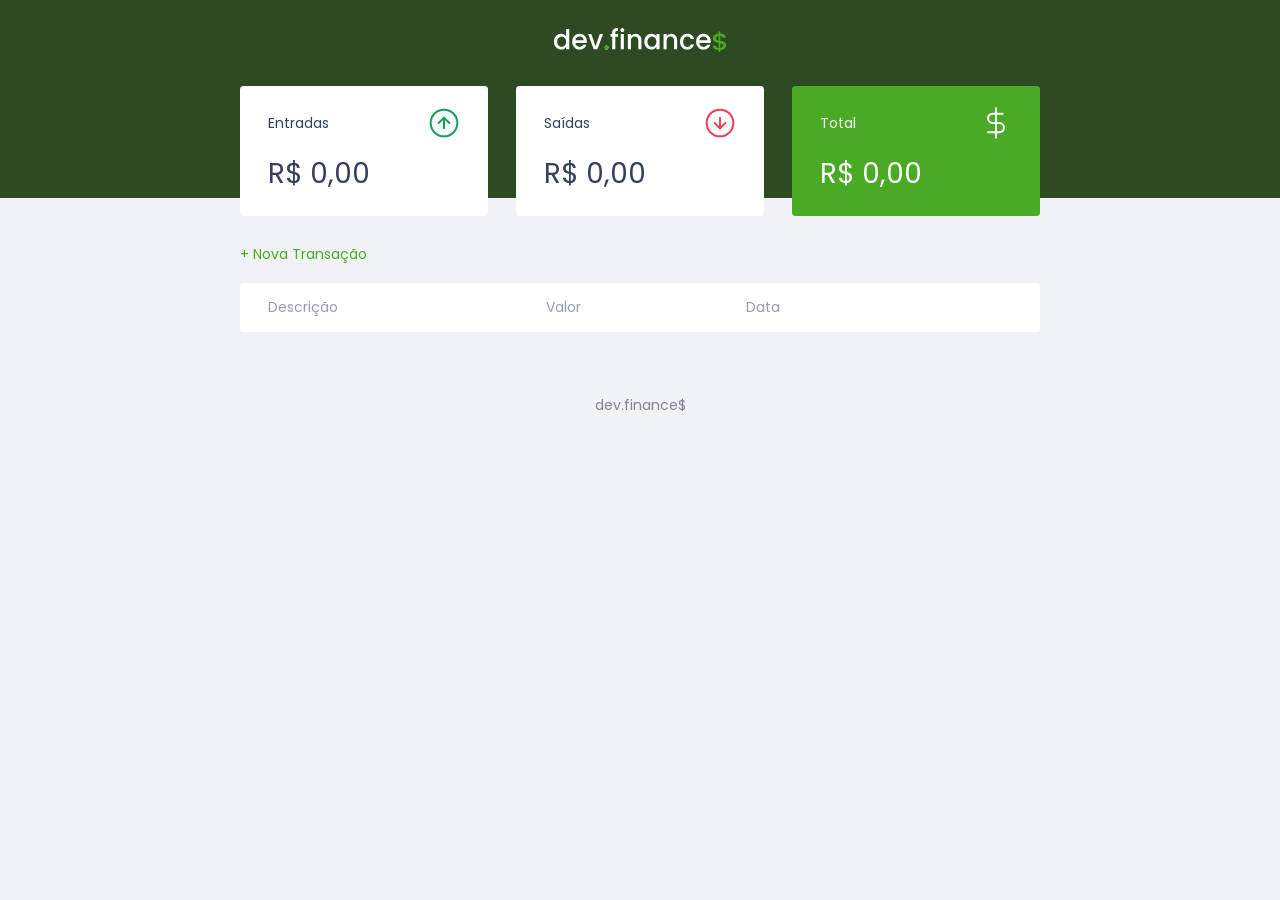
<file: index.html>
<!DOCTYPE html>
<html lang="pt-br">

<head>
    <meta charset="UTF-8">
    <meta name="viewport" content="width=device-width, initial-scale=1.0">
    <link rel="stylesheet" href="./styles.css">
    <link rel="preconnect" href="https://fonts.gstatic.com">
    <link href="https://fonts.googleapis.com/css2?family=Poppins:ital,wght@0,100;0,200;0,400;0,700;1,100;1,200;1,400;1,700&display=swap" rel="stylesheet">
    <title>Dev.Finance$</title>
</head>

<body>

    <header>
        <img src="./assets/logo.svg" alt="Logo Dev Finance">
    </header>

    <main class="container">
        <section id="balance">
            <h2 class="sr-only">Balanço</h2>

            <div class="card">
                <h3>
                    <span>Entradas</span>
                    <img src="./assets/income.svg" alt="Imagem de entradas">
                </h3>
                <p id="incomeDisplay">R$ 00,00</p>
            </div>
            <div class="card">
                <h3>
                    <span>Saídas</span>
                    <img src="./assets/expense.svg" alt="Imagem de saidas">
                </h3>
                <p id="expenseDisplay">R$ 00,00</p>
            </div>
            <div class="card total">
                <h3>
                    <span>Total</span>
                    <img src="./assets/total.svg" alt="Imagem de total">
                </h3>
            <p id="totalDisplay">R$ 00,00</p>
            </div>            
        </section>

        <section id="transaction">
            <h2 class="sr-only">Transações</h2>

            <a 
                href="#" 
                onclick="Modal.openAndClose()"
                class="button new"
            > + Nova Transação</a>

            <table id="data-table">
                <thead>
                    <tr>
                        <th>Descrição</th>
                        <th>Valor</th>
                        <th>Data</th>
                        <th></th>
                    </tr>
                </thead>
                <tbody>
                    
                </tbody>
            </table>
        </section>
    </main>

    

    <div class="modal-overlay ">
        <div class="modal">
            <div class="form">
                <h2>Nova Transação</h2>
                <form action="" onsubmit="Form.submit(event)">
                    <div class="input-group">
                        <label 
                            class="sr-only"
                            for="description">Descrição</label>
                        <input 
                            type="text"
                            id="description"
                            name="description"
                            placeholder="Descrição"
                        >
                    </div>

                    <div class="input-group">
                        <label 
                            class="sr-only"
                            for="amount"
                        ></label>
                        <input 
                            type="number"
                            step="0.01"
                            id="amount"
                            name="amount"
                            placeholder="0,00"
                        >
                        <small class="help">Use o sinal - (negativo) para despesas e , (virgula) para casas decimais</small>
                    </div>

                    <div class="input-group">
                        <label 
                            class="sr-only"
                            for="date">Data</label>
                        <input 
                            type="date"
                            id="date"
                            name="date"                         
                        >
                    </div>

                    <div class="input-group actions">
                        <a 
                            onclick="Modal.openAndClose()"
                            href="#" 
                            class="button cancel">Cancelar</a>
                        <button>Salvar</button>
                    </div>
                </form>
            </div>
        </div>
    </div>

    <footer>
        <p>dev.finance$</p>
    </footer>

    <script src="./scripts.js"></script>
</body>

</html>
</file>
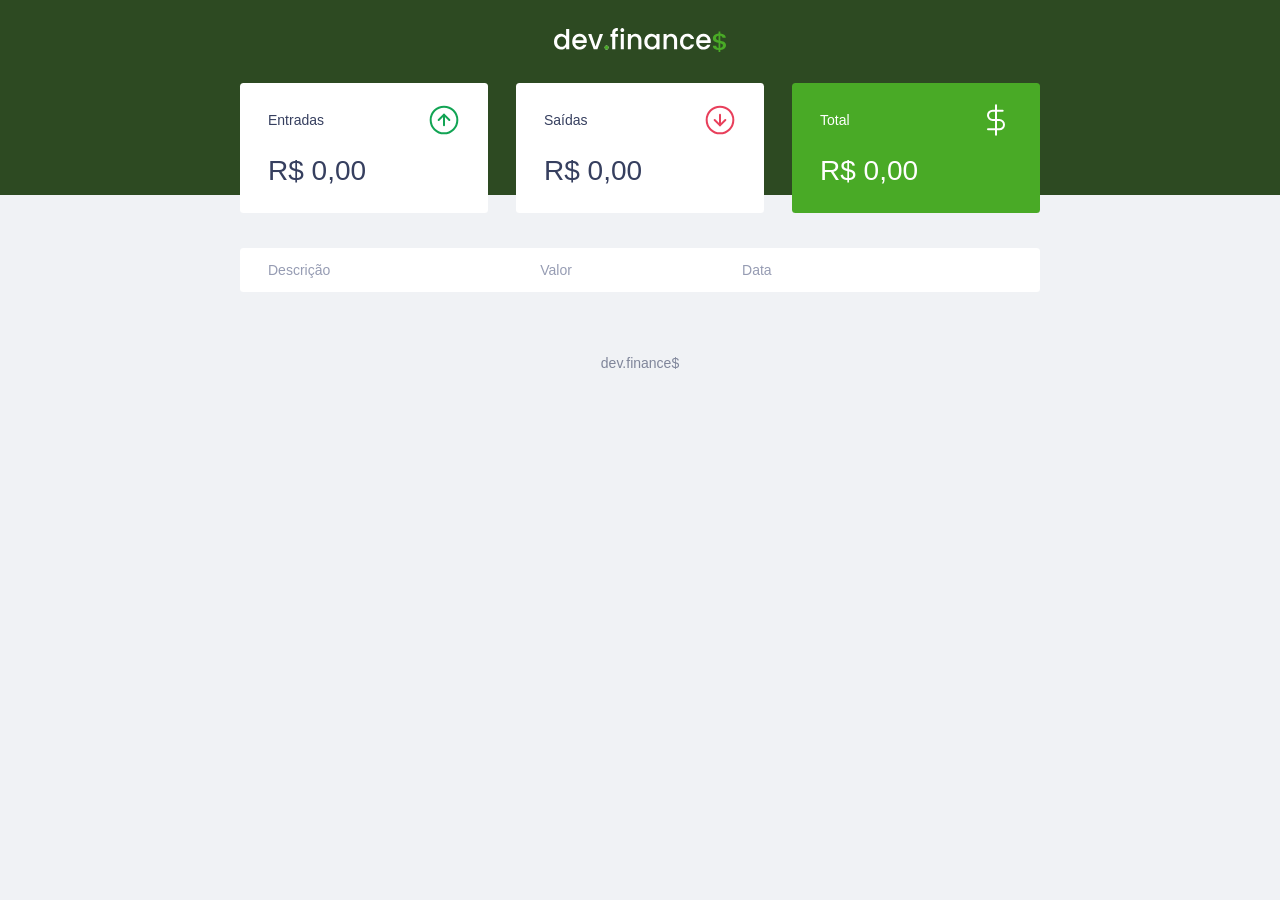
<file: src/index.html>
<!DOCTYPE html>
<html lang="pt-br">

<head>
    <meta charset="UTF-8">
    <meta name="viewport" content="width=device-width, initial-scale=1.0">
    <link rel="preconnect" href="https://fonts.gstatic.com">
    <link href="https://fonts.googleapis.com/icon?family=Material+Icons" rel="stylesheet">
    <link rel="stylesheet" href="./styles.css">         

    <title>Dev.Finance$</title>
</head>

<body>

    <header>
        <img src="./assets/logo.svg" alt="Logo Dev Finance">
    </header>

    <main class="container">
        <section id="balance">
            <h2 class="sr-only">Balanço</h2>

            <div class="card" value="income" onclick="Modal.divOpenAndClose(this)">
                <h3>
                    <span>Entradas</span>
                    <img src="./assets/income.svg" alt="Imagem de entradas">
                </h3>
                <p id="incomeDisplay">R$ 00,00</p>
            </div>
            <div class="card" value="expense" onclick="Modal.divOpenAndClose(this)">
                <h3>
                    <span>Saídas</span>
                    <img src="./assets/expense.svg" alt="Imagem de saidas">
                </h3>
                <p id="expenseDisplay">R$ 00,00</p>
            </div>
            <div class="card total">
                <h3>
                    <span>Total</span>
                    <img src="./assets/total.svg" alt="Imagem de total">
                </h3>
            <p id="totalDisplay">R$ 00,00</p>
            </div>            
        </section>

        <section id="transaction">
            <h2 class="sr-only">Transações</h2>

            <!-- <a 
                href="#" 
                onclick="Modal.openAndClose()"
                class="button new"
            > + Nova Transação</a> -->

            <table id="data-table">
                <thead>
                    <tr>
                        <th>Descrição</th>
                        <th>Valor</th>
                        <th>Data</th>
                        <th></th>
                    </tr>
                </thead>
                <tbody>
                    
                </tbody>
            </table>
        </section>
    </main>

    <div class="modal-overlay ">
        <div class="modal">
            <div class="form">
                <h1 id="titleDiv"></h1>
                <h2>Nova Transação</h2>
                <form action="" onsubmit="Form.submit(event)">
                    <input type='hidden' id='typeInput' name='typeInput' value='expense'>
                    
                    <div class="input-group">
                        <label 
                            class="sr-only"
                            for="description">Descrição</label>
                        <input 
                            type="text"
                            id="description"
                            name="description"
                            placeholder="Descrição"
                        >
                    </div>

                    <div class="input-group">
                        <label 
                            class="sr-only"
                            for="amount"
                        ></label>
                        <input 
                            type="number"
                            step="0.01"
                            id="amount"
                            name="amount"
                            placeholder="0,00"
                        >
                    </div>

                    <div class="input-group">
                        <h3>Insira a data da Entrada/Saída</h3>

                        <div class="input-group date-input">
                            <!-- <i class="material-icons dateIcon">date_range</i> -->
                            <label 
                                class="sr-only"
                                for="date">Data</label>
                            <input 
                                type="date"
                                id="date"
                                name="date"                         
                            >
                        </div>
                    </div>

                    <div class="input-group actions">
                        <a 
                            onclick="Modal.openAndClose()"
                            href="#" 
                            class="button cancel">Cancelar</a>
                        <button>Salvar</button>
                    </div>
                </form>
            </div>
        </div>
    </div>

    <footer>
        <p>dev.finance$</p>
    </footer>

    <script src="./scripts.js"></script>
</body>

</html>
</file>
<file: styles.css>
/*-------------------Global---------------------------- */
:root{
    --dark-blue: #363f5f;
    --green: #49aa26;
    --light-green: #3dd705;
    --red: #e92929;
}

* {
    margin: 0;
    padding: 0;
    box-sizing: border-box;
}

html{
    font-size: 93.75%;
}

body {
    background: #f0f2f5;
    font-family: 'Poppins', sans-serif;
}

.sr-only {
    position: absolute;
    width: 1px;
    height: 1px;
    padding: 0;
    margin: -1px;
    overflow: hidden;
    clip: rect(0, 0, 0, 0);
    white-space: nowrap;
    border-width: 0;
}

.container {
    width: min(90vw, 800px);
    margin: auto;
}

/*-------------------Titles---------------------------- */

h2 {
    margin-top: 3.2rem;
    margin-bottom: 0.8rem;
    color: var(--dark-blue);
    font-weight: normal;
}
/*-------------------Links & Buttons---------------------------- */

a {
    color: var(--green);
    text-decoration: none;
}

a:hover{
    color: var(--light-green);

}

button{
    width: 100%;
    height: 50px;
    border: none;
    color: white;
    background: var(--green);
    padding: 0;
    border-radius: 0.25rem;
    cursor: pointer;
}

button:hover{
    background: var(--light-green);
}

.button.new {
    display: inline-block;
    margin-bottom: .8rem;
}

.button.cancel{
    width: 100%;
    color: var(--red);
    border: 2px var(--red) solid;
    border-radius: 0.25rem;
    height: 50px;
    display: flex;
    align-items: center;
    justify-content: center;
    opacity: 0.6rem;
}

.button.cancel:hover {
    opacity: 1rem;

}

/*-------------------Header---------------------------- */

header {
    background: #2d4a22;
    padding: 2rem 0 10rem;
    text-align: center;
}

#logo {
    color: #fff;
    font-weight: 100;
}

/*-------------------Balance---------------------------- */

#balance{
    margin-top: -8rem;
}

#balance h2{
    color: white;
    margin-top: 0;
}
/*-------------------Cards---------------------------- */

.card {
    background: white;
    padding: 1.5rem 2rem;
    border-radius: 0.25rem;
    margin-bottom: 2rem;
    color: var(--dark-blue)
}

.card h3{
    font-weight: normal;
    font-size: 1rem;
    display: flex;
    align-items: center;
    justify-content: space-between;
}

.card p{
    font-size: 2rem;
    line-height: 3rem;
    margin-top: 1rem;
}

.card.total{
    background: var(--green);
    color: white;
}
/*-------------------Table---------------------------- */
#transaction {
    display: block;
    width: 100%;
    overflow-x: auto;
}

#data-table {
    border-spacing: 0 0.5rem;
    color: #969cb3;
    width: 100%;

}

table th{
    background: white;
    font-weight: normal;
    padding: 1rem 2rem;
    text-align: left;
}

table td{
    background: white;
    padding: 1rem 2rem;
}

table tbody tr{
    opacity: 0.7;
}

table tbody tr:hover {
    opacity: 1;
}

table thead tr th:first-child,
table tbody tr td:first-child {
    border-radius: 0.25rem 0 0 0.25rem;
}

table thead tr th:last-child,
table tbody tr td:last-child {
    border-radius: 0 0.25rem 0.25rem 0;
}

td.description{
    color: var(--dark-blue);
}

td.income{
    color: #12a454;
}

td.expense{
    color: #e92929;
}
/*-------------------Modal---------------------------- */
.modal-overlay {
    width: 100%;
    height: 100%;
    background-color: rgba(0,0,0,0.7);
    position: fixed;
    top: 0;

    display: flex;
    align-items: center;
    justify-content: center;

    opacity: 0;
    visibility: hidden;

    z-index: 999;
}

.modal-overlay.active{
    opacity: 1;
    visibility: visible;
}

.modal {
    background: #f0f2f5;
    padding: 2.4rem;

    position: relative;
    z-index: 1;
    
}
/*-------------------Form---------------------------- */

#form {
    max-width: 500px;
}

#form h2 {
    margin-top: 0;
}

input {
    border: none;
    border-radius: 0.2rem;
    padding: 0.8rem;
    width: 100%;
}

.input-group{
    margin-top: 0.8rem;
}

.input-group small {
    opacity: 0.8;
}

.input-group.actions {
    display: flex;
    justify-content: space-between;
    align-items: center;
}

.input-group.actions .button, 
.input-group.actions button {
    width: 40%;
}

/*-------------------Footer---------------------------- */

footer{
    text-align: center;
    padding: 4rem 0 2rem;
    color: var(--dark-blue);
    opacity: 0.6;
}

/*-------------------Responsive---------------------------- */

@media (min-width: 800px) {
    html {
        font-size: 87.5%;
    }

    #balance{
        display: grid;
        grid-template-columns: repeat(3, 1fr);
        gap: 2rem;
    }
}
</file>
<file: src/styles.css>
/*-------------------Global---------------------------- */
:root{
    --dark-blue: #363f5f;
    --green: #49aa26;
    --light-green: #3dd705;
    --red: #e92929;
}

* {
    margin: 0;
    padding: 0;
    box-sizing: border-box;
}

html{
    font-size: 93.75%;
}

body {
    background: #f0f2f5;
    font-family: 'Poppins', sans-serif;
}

.sr-only {
    position: absolute;
    width: 1px;
    height: 1px;
    padding: 0;
    margin: -1px;
    overflow: hidden;
    clip: rect(0, 0, 0, 0);
    white-space: nowrap;
    border-width: 0;
}

.container {
    width: min(90vw, 800px);
    margin: auto;
}

/*-------------------Titles---------------------------- */

h2 {
    margin-top: 3.2rem;
    margin-bottom: 0.8rem;
    color: var(--dark-blue);
    font-weight: normal;
}
/*-------------------Links & Buttons---------------------------- */

a {
    color: var(--green);
    text-decoration: none;
}

a:hover{
    color: var(--light-green);

}

button{
    width: 100%;
    height: 50px;
    border: none;
    color: white;
    background: var(--green);
    padding: 0;
    border-radius: 0.25rem;
    cursor: pointer;
}

button:hover{
    background: var(--light-green);
}

.button.new {
    display: inline-block;
    margin-bottom: .8rem;
}

.button.cancel{
    width: 100%;
    color: var(--red);
    border: 2px var(--red) solid;
    border-radius: 0.25rem;
    height: 50px;
    display: flex;
    align-items: center;
    justify-content: center;
    opacity: 0.6rem;
}

.button.cancel:hover {
    opacity: 1rem;

}

/*-------------------Header---------------------------- */

header {
    background: #2d4a22;
    padding: 2rem 0 10rem;
    text-align: center;
}

#logo {
    color: #fff;
    font-weight: 100;
}

/*-------------------Balance---------------------------- */

#balance{
    margin-top: -8rem;
}

#balance h2{
    color: white;
    margin-top: 0;
}
/*-------------------Cards---------------------------- */

.card {
    background: white;
    padding: 1.5rem 2rem;
    border-radius: 0.25rem;
    margin-bottom: 2rem;
    color: var(--dark-blue);
    cursor: pointer
}

.card h3{
    font-weight: normal;
    font-size: 1rem;
    display: flex;
    align-items: center;
    justify-content: space-between;
}

.card p{
    font-size: 2rem;
    line-height: 3rem;
    margin-top: 1rem;
}

.card.total{
    background: var(--green);
    color: white;
}
/*-------------------Table---------------------------- */
#transaction {
    display: block;
    width: 100%;
    overflow-x: auto;
}

#data-table {
    border-spacing: 0 0.5rem;
    color: #969cb3;
    width: 100%;

}

table th{
    background: white;
    font-weight: normal;
    padding: 1rem 2rem;
    text-align: left;
}

table td{
    background: white;
    padding: 1rem 2rem;
}

table tbody tr{
    opacity: 0.7;
}

table tbody tr:hover {
    opacity: 1;
}

table thead tr th:first-child,
table tbody tr td:first-child {
    border-radius: 0.25rem 0 0 0.25rem;
}

table thead tr th:last-child,
table tbody tr td:last-child {
    border-radius: 0 0.25rem 0.25rem 0;
}

td.description{
    color: var(--dark-blue);
}

td.income{
    color: #12a454;
}

td.expense{
    color: #e92929;
}
/*-------------------Modal---------------------------- */
.modal-overlay {
    width: 100%;
    height: 100%;
    background-color: rgba(0,0,0,0.7);
    position: fixed;
    top: 0;

    display: flex;
    align-items: center;
    justify-content: center;

    opacity: 0;
    visibility: hidden;

    z-index: 999;
}

.modal-overlay.active{
    opacity: 1;
    visibility: visible;
}

.modal {
    background: #f0f2f5;
    padding: 2.4rem;

    position: relative;
    z-index: 1;
    
}
/*-------------------Form---------------------------- */

#form {
    max-width: 500px;
}

#form h2 {
    margin-top: 0;
}

input {
    border: none;
    color: black;
    border-radius: 0.3rem;
    padding: 0.8rem;
    width: 100%;
}

.input-group{
    margin-top: 0.8rem;
}

.input-group small {
    opacity: 0.8;
}

.input-group.actions {
    display: flex;
    justify-content: space-between;
    align-items: center;
}

.input-group.actions .button, 
.input-group.actions button {
    width: 40%;
}

/*-------------------Footer---------------------------- */

footer{
    text-align: center;
    padding: 4rem 0 2rem;
    color: var(--dark-blue);
    opacity: 0.6;
}

/*-------------------Input date ---------------------------- */

.dateIcon{
    color: var(--green)
}

.date-input {
    display: flex;
    flex-direction: row;
    align-items: center;
    justify-content: center;
    items-center: center;
}

input[type="date"]::-webkit-calendar-picker-indicator {
    color: rgba(0, 0, 0, 0);
    opacity: 1;
    display: block;
    background: url(https://img.icons8.com/emoji/25/null/calendar-emoji.png) no-repeat;
    width: 25px;
    height: 25px;
    border-width: thin;
}
/*-------------------Responsive---------------------------- */

@media (min-width: 800px) {
    html {
        font-size: 87.5%;
    }

    #balance{
        display: grid;
        grid-template-columns: repeat(3, 1fr);
        gap: 2rem;
    }
    
}

@media (max-width: 385px){
    table{
        overflow: hidden;
    }

    table td{
        padding: 2px;
        justify-content: center;
    }
}
</file>
